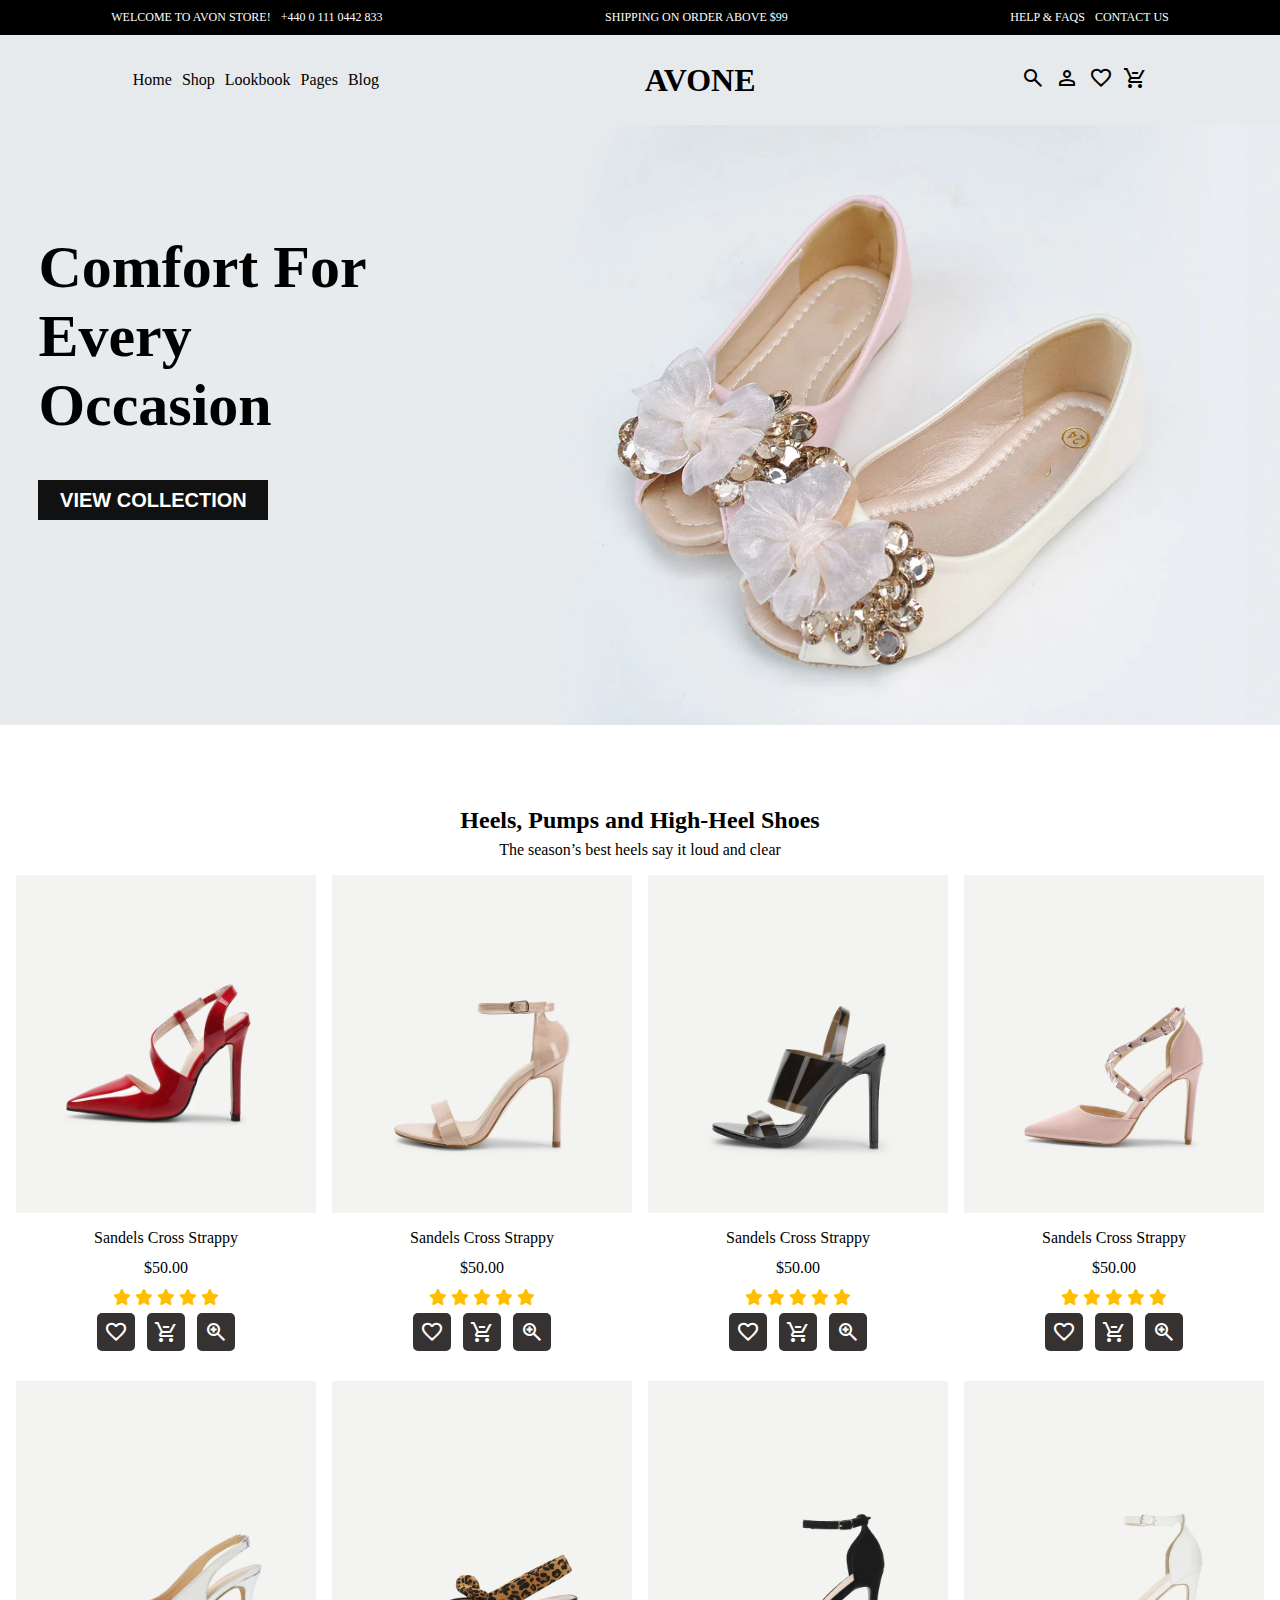
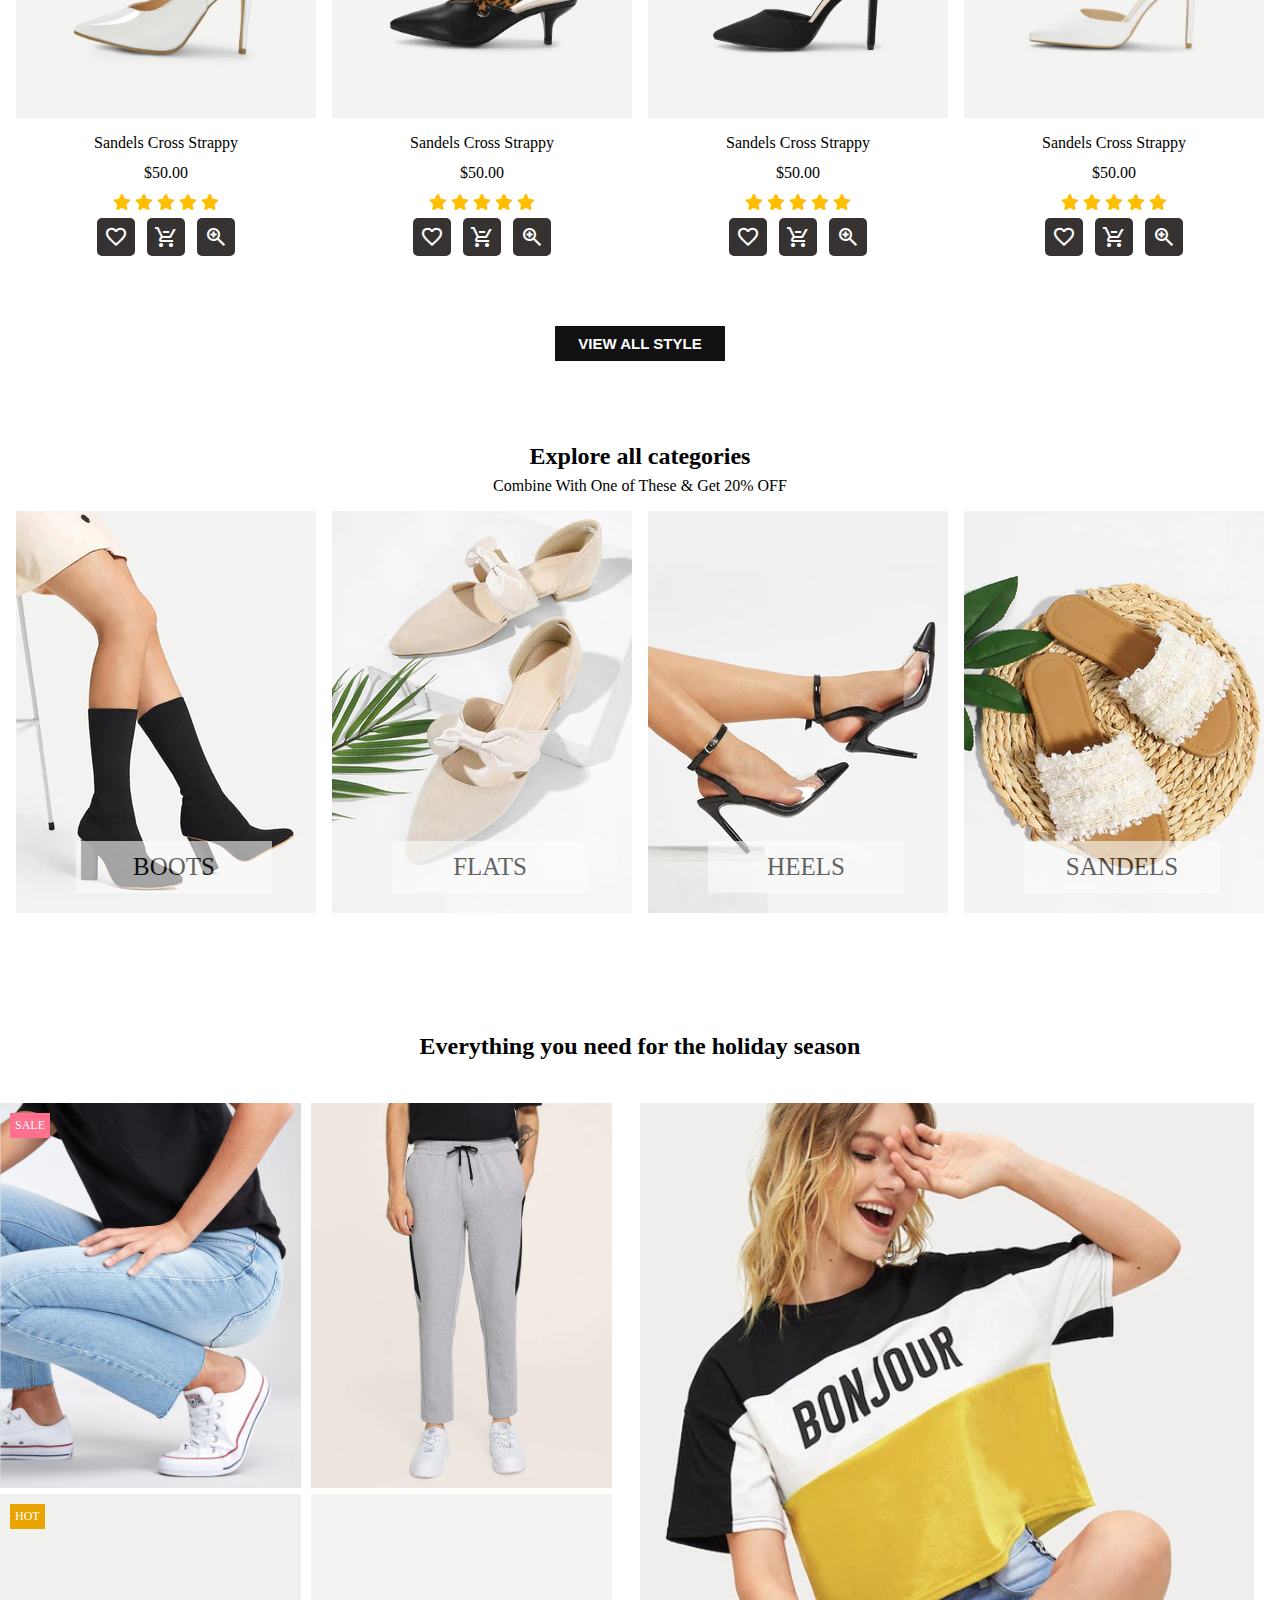
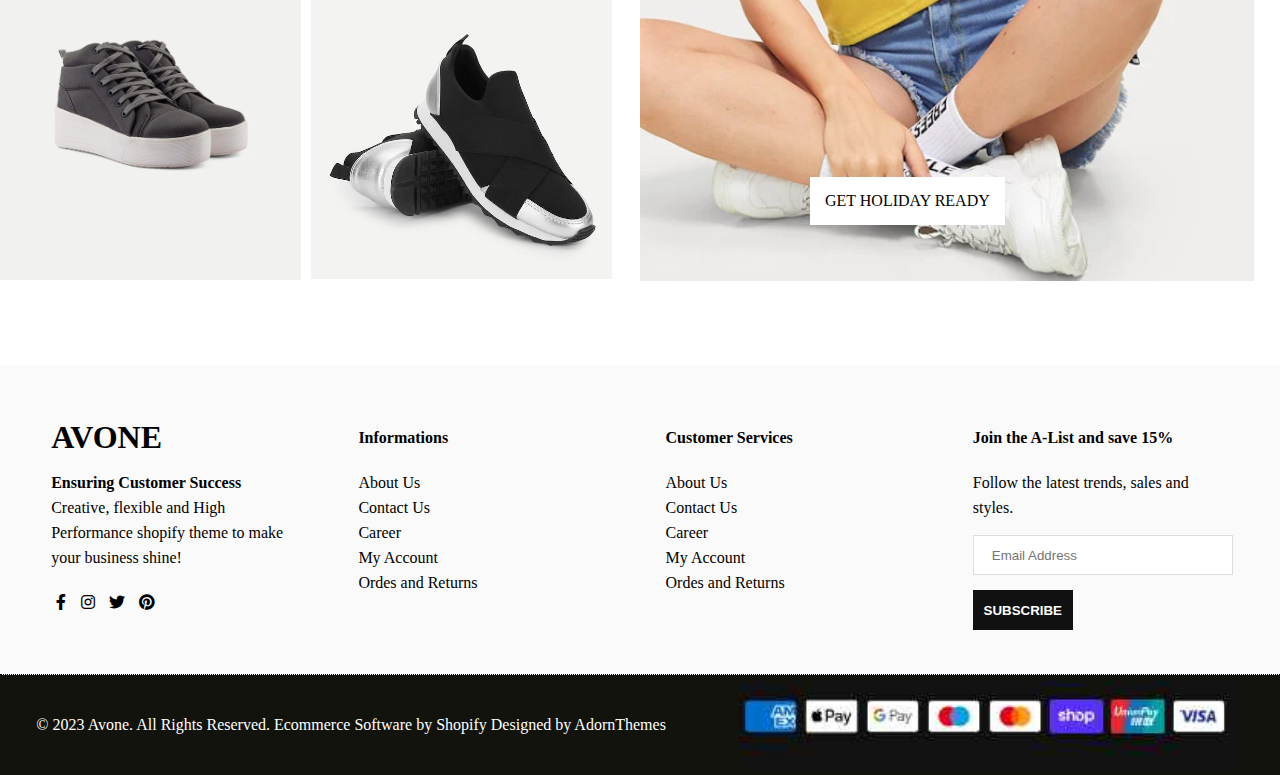
<file: index.html>
<!DOCTYPE html>
<html lang="en">

<head>
    <meta charset="UTF-8">
    <meta name="viewport" content="width=device-width, initial-scale=1.0">
    <title>Best Shopify</title>
    <link rel="stylesheet" href="index.css">
    <link rel="stylesheet"
        href="https://fonts.googleapis.com/css2?family=Material+Symbols+Outlined:opsz,wght,FILL,GRAD@20..48,100..700,0..1,-50..200" />
    <link rel="stylesheet" href="https://cdnjs.cloudflare.com/ajax/libs/font-awesome/6.0.0-beta3/css/all.min.css">
</head>

<body>
    <!-- *******************HEADER WRAPPER******************* -->
    <div class="headerwrapper text-color">
        <div class="d-flex">
            <span>
                WELCOME TO AVON STORE!
            </span>
            <span class="ml-10">+440 0 111 0442 833</span>
        </div>
        <p>
            SHIPPING ON ORDER ABOVE $99
        </p>
        <div class="d-flex">
            <span><a class="text-color" href="">HELP & FAQS</a></span>
            <span class="ml-10"><a class="text-color" href="">CONTACT US</a></span>
        </div>
    </div>
    <!-- *******************HEADER SECTION START******************* -->
    <div class="header">
        <ul class="d-flex">
            <li><a class="text-color-b" href="">Home</a></li>
            <li><a class="text-color-b ml-10" href="">Shop</a></li>
            <li><a class="text-color-b ml-10" href="">Lookbook</a></li>
            <li><a class="text-color-b ml-10" href="">Pages</a></li>
            <li><a class="text-color-b ml-10" href="">Blog</a></li>
        </ul>
        <h1>AVONE</h1>
        <ul class="d-flex">
            <li>
                <a class="text-color-b material-symbols-outlined" href="">search</a>
            </li>
            <li>
                <a class="text-color-b ml-10 material-symbols-outlined" href="">person</a>
            </li>
            <li>
                <a class="text-color-b ml-10 material-symbols-outlined" href="">favorite</a>
            </li>
            <li>
                <a class="text-color-b ml-10 material-symbols-outlined" href="">remove_shopping_cart</a>
            </li>
        </ul>
    </div>

    <!-- *******************FRONT BANNER******************* -->

    <div class="front-banner">
        <span class="side-bar">
            <a class="text-color-b" href="">Comfort For Every Occasion </a>
            <button class="viewcollection b-styling">VIEW COLLECTION</button>
        </span>
        <span style="min-width: 80%;"><img class="w-100-per" src="images/banner.webp"></span>
    </div>

    <!-- *******************SECTION1******************* -->

    <div class="s1-row d-flex">
        <div class="section-title">
            <h2>Heels, Pumps and High-Heel Shoes</h2>
            <p>The season’s best heels say it loud and clear</p>
        </div>
        <div class="itemsdiv mb-30 text-align">
            <img class="w-100-per" src="images/1_063ca344-4c7a-49a3-9175-2460debdbd89_670x.webp">
            <a class="text-color-b" href="">Sandels Cross Strappy</a>
            <p>$50.00</p>
            <ul>
                <li class="fa-solid fa-star rating-star-color"></li>
                <li class="fa-solid fa-star rating-star-color"></li>
                <li class="fa-solid fa-star rating-star-color"></li>
                <li class="fa-solid fa-star rating-star-color"></li>
                <li class="fa-solid fa-star rating-star-color"></li>
            </ul>
            <ul class="item-icons d-flex f-properties text-color">
                <li class="material-symbols-outlined i-b-styling m-lr">favorite</li>
                <li class="material-symbols-outlined i-b-styling m-lr">remove_shopping_cart</li>
                <li class="material-symbols-outlined i-b-styling m-lr">zoom_in</li>
            </ul>
        </div>
        <div class="itemsdiv mb-30 text-align">
            <img class="w-100-per" src="images/Two-Part-Ankle-Strap_e9f8c2e3-62d3-405e-8d15-cd3d1f54c00c_670x.webp">
            <a class="text-color-b" href="">Sandels Cross Strappy</a>
            <p>$50.00</p>
            <ul>
                <li class="fa-solid fa-star rating-star-color"></li>
                <li class="fa-solid fa-star rating-star-color"></li>
                <li class="fa-solid fa-star rating-star-color"></li>
                <li class="fa-solid fa-star rating-star-color"></li>
                <li class="fa-solid fa-star rating-star-color"></li>
            </ul>
            <ul class="item-icons d-flex f-properties text-color">
                <li class="material-symbols-outlined i-b-styling m-lr">favorite</li>
                <li class="material-symbols-outlined i-b-styling m-lr">remove_shopping_cart</li>
                <li class="material-symbols-outlined i-b-styling m-lr">zoom_in</li>
            </ul>
        </div>
        <div class="itemsdiv mb-30 text-align">
            <img class="w-100-per" src="images/Buckle-Strap-Slingback-Heels_670x.webp">
            <a class="text-color-b" href="">Sandels Cross Strappy</a>
            <p>$50.00</p>
            <ul>
                <li class="fa-solid fa-star rating-star-color"></li>
                <li class="fa-solid fa-star rating-star-color"></li>
                <li class="fa-solid fa-star rating-star-color"></li>
                <li class="fa-solid fa-star rating-star-color"></li>
                <li class="fa-solid fa-star rating-star-color"></li>
            </ul>
            <ul class="item-icons d-flex f-properties text-color">
                <li class="material-symbols-outlined i-b-styling m-lr">favorite</li>
                <li class="material-symbols-outlined i-b-styling m-lr">remove_shopping_cart</li>
                <li class="material-symbols-outlined i-b-styling m-lr">zoom_in</li>
            </ul>
        </div>
        <div class="itemsdiv mb-30 text-align">
            <img class="w-100-per" src="images/1_2c92a808-394d-4ab8-adfa-90463bcffdb9_1800x1800.webp">
            <a class="text-color-b" href="">Sandels Cross Strappy</a>
            <p>$50.00</p>
            <ul>
                <li class="fa-solid fa-star rating-star-color"></li>
                <li class="fa-solid fa-star rating-star-color"></li>
                <li class="fa-solid fa-star rating-star-color"></li>
                <li class="fa-solid fa-star rating-star-color"></li>
                <li class="fa-solid fa-star rating-star-color"></li>
            </ul>
            <ul class="item-icons d-flex f-properties text-color">
                <li class="material-symbols-outlined i-b-styling m-lr">favorite</li>
                <li class="material-symbols-outlined i-b-styling m-lr">remove_shopping_cart</li>
                <li class="material-symbols-outlined i-b-styling m-lr">zoom_in</li>
            </ul>
        </div>
        <div class="itemsdiv mb-30 text-align">
            <img class="w-100-per" src="images/Slingbacks-Stiletto-Heels_670x.webp">
            <a class="text-color-b" href="">Sandels Cross Strappy</a>
            <p>$50.00</p>
            <ul>
                <li class="fa-solid fa-star rating-star-color"></li>
                <li class="fa-solid fa-star rating-star-color"></li>
                <li class="fa-solid fa-star rating-star-color"></li>
                <li class="fa-solid fa-star rating-star-color"></li>
                <li class="fa-solid fa-star rating-star-color"></li>
            </ul>
            <ul class="item-icons d-flex f-properties text-color">
                <li class="material-symbols-outlined i-b-styling m-lr">favorite</li>
                <li class="material-symbols-outlined i-b-styling m-lr">remove_shopping_cart</li>
                <li class="material-symbols-outlined i-b-styling m-lr">zoom_in</li>
            </ul>
        </div>
        <div class="itemsdiv mb-30 text-align">
            <img class="w-100-per" src="images/Detail-Pointed-Toe-Kitten-Heels_1800x1800.webp">
            <a class="text-color-b" href="">Sandels Cross Strappy</a>
            <p>$50.00</p>
            <ul>
                <li class="fa-solid fa-star rating-star-color"></li>
                <li class="fa-solid fa-star rating-star-color"></li>
                <li class="fa-solid fa-star rating-star-color"></li>
                <li class="fa-solid fa-star rating-star-color"></li>
                <li class="fa-solid fa-star rating-star-color"></li>
            </ul>
            <ul class="item-icons d-flex f-properties text-color">
                <li class="material-symbols-outlined i-b-styling m-lr">favorite</li>
                <li class="material-symbols-outlined i-b-styling m-lr">remove_shopping_cart</li>
                <li class="material-symbols-outlined i-b-styling m-lr">zoom_in</li>
            </ul>
        </div>
        <div class="itemsdiv mb-30 text-align">
            <img class="w-100-per" src="images/Pointed-Toe-Ankle-Strap_1800x1800.webp">
            <a class="text-color-b" href="">Sandels Cross Strappy</a>
            <p>$50.00</p>
            <ul>
                <li class="fa-solid fa-star rating-star-color"></li>
                <li class="fa-solid fa-star rating-star-color"></li>
                <li class="fa-solid fa-star rating-star-color"></li>
                <li class="fa-solid fa-star rating-star-color"></li>
                <li class="fa-solid fa-star rating-star-color"></li>
            </ul>
            <ul class="item-icons d-flex f-properties text-color">
                <li class="material-symbols-outlined i-b-styling m-lr">favorite</li>
                <li class="material-symbols-outlined i-b-styling m-lr">remove_shopping_cart</li>
                <li class="material-symbols-outlined i-b-styling m-lr">zoom_in</li>
            </ul>
        </div>
        <div class="itemsdiv mb-30 text-align">
            <img class="w-100-per" src="images/Strap-Stiletto-Heels_670x.webp">
            <a class="text-color-b" href="">Sandels Cross Strappy</a>
            <p>$50.00</p>
            <ul>
                <li class="fa-solid fa-star rating-star-color"></li>
                <li class="fa-solid fa-star rating-star-color"></li>
                <li class="fa-solid fa-star rating-star-color"></li>
                <li class="fa-solid fa-star rating-star-color"></li>
                <li class="fa-solid fa-star rating-star-color"></li>
            </ul>
            <ul class="item-icons d-flex f-properties text-color">
                <li class="material-symbols-outlined i-b-styling m-lr">favorite</li>
                <li class="material-symbols-outlined i-b-styling m-lr">remove_shopping_cart</li>
                <li class="material-symbols-outlined i-b-styling m-lr">zoom_in</li>
            </ul>
        </div>
        <button class="b-styling more-button">
            <a class="text-color" href="">VIEW ALL STYLE</a>
        </button>
    </div>

    <!-- *******************SECTION2******************* -->

    <div class="s1-row d-flex">
        <div class="section-title">
            <h2>Explore all categories</h2>
            <p>Combine With One of These & Get 20% OFF</p>
        </div>
        <div class="itemsdiv mb-30 p-r">
            <img src="images/boots_300x.webp" alt="">
            <a class="text-color-b name" href="">BOOTS</a>
        </div>
        <div class="itemsdiv mb-30 p-r">
            <img src="images/flats_300x.webp" alt="">
            <a class="text-color-b name" href="">FLATS</a>
        </div>
        <div class="itemsdiv mb-30 p-r">
            <img src="images/heels_300x.webp" alt="">
            <a class="text-color-b name" href="">HEELS</a>
        </div>
        <div class="itemsdiv mb-30 p-r">
            <img src="images/sandels_300x.webp" alt="">
            <a class="text-color-b name" href="">SANDELS</a>
        </div>
    </div>

    <!-- *******************SECTION3******************* -->

    <div class="d-flex flex-wrap">
        <div class="section-title">
            <h2>Everything you need for the holiday season</h2>
        </div>
        <div class="w-50-per d-flex flex-wrap">
            <div class="sale-item p-r">
                <img class="w-100-per" src="images/3_12113919-0f0f-4b93-ad4f-a4b2449f19b5_670x.webp" alt="">
                <div class="sale text-color child">
                    SALE
                </div>
            </div>
            <div class="sale-item p-r">
                <img class="w-100-per" src="images/3_ede1edc4-38e6-434e-84b6-020ecf912b6a_670x.webp" alt="">
            </div>
            <div class="sale-item p-r">
                <img class="w-100-per" src="images/6_2a630ca4-3a8f-4c4c-a147-0b69669f63b9_670x.webp" alt="">
                <div class="hot text-color child">
                    HOT
                </div>
            </div>
            <div class="sale-item p-r">
                <img class="w-100-per" src="images/1_44fe3c8f-879b-4ea9-87f8-ef47d93870dd_1800x1800.webp" alt="">
            </div>
        </div>
        <div class="w-48-per p-r">
            <img class="w-100-per" src="images/demo3-masonry-block_8b501565-5290-4cac-93a6-0587429c9657_770x.webp"
                alt="">
            <div class="holiday-ready text-color-b">
                GET HOLIDAY READY
            </div>
        </div>
    </div>
    <!-- *******************FOOTER SECTION STARTING******************* -->
    <div class="footer-wrapper d-flex flex-wrap">
        <div class="footer-submain-div">
            <h1>AVONE</h1>
            <h4 class="m-t">Ensuring Customer Success</h4>
            <p>Creative, flexible and High Performance shopify theme to make your business shine!</p>
            <ul class="footer-list-items footer-icons m-t">
                <li class="fa-brands fa-facebook-f m-lr"><a class="text-color-b" href=""></a></li>
                <li class="fa-brands fa-instagram m-lr"><a class="text-color-b" href=""></a></li>
                <li class="fa-brands fa-twitter m-lr"><a class="text-color-b" href=""></a></li>
                <li class="fa-brands fa-pinterest m-lr"><a class="text-color-b" href=""></a></li>
            </ul>
        </div>
        <div class="footer-submain-div">
            <h4>Informations</h4>
            <ul class="footer-list-items d-flex ">
                <li><a class="text-color-b" href="">About Us</a></li>
                <li><a class="text-color-b" href="">Contact Us</a></li>
                <li><a class="text-color-b" href="">Career</a></li>
                <li><a class="text-color-b" href="">My Account</a></li>
                <li><a class="text-color-b" href="">Ordes and Returns</a></li>
            </ul>
        </div>
        <div class="footer-submain-div">
            <h4>Customer Services</h4>
            <ul class="footer-list-items d-flex ">
                <li><a class="text-color-b" href="">About Us</a></li>
                <li><a class="text-color-b" href="">Contact Us</a></li>
                <li><a class="text-color-b" href="">Career</a></li>
                <li><a class="text-color-b" href="">My Account</a></li>
                <li><a class="text-color-b" href="">Ordes and Returns</a></li>
            </ul>
        </div>
        <div class="footer-submain-div">
            <h4>Join the A-List and save 15%</h4>
            <p class="m-t">Follow the latest trends, sales and styles.</p>
            <input class="email-box" type="text" name="" placeholder="Email Address">
            <button class="subscribe b-styling">SUBSCRIBE</button>
        </div>
    </div>
    <div class="footer d-flex">
        <p class="text-color">© 2023 Avone. All Rights Reserved. Ecommerce Software by Shopify Designed by AdornThemes
        </p>
        <img class="payments" src="images/download.jpeg" alt="">
    </div>
</body>

</html>
</file>
<file: index.css>
* {
    margin: 0;
    padding: 0;
    box-sizing: border-box;
}

.headerwrapper {
    display: flex;
    width: 100%;
    background-color: #000000;
    align-items: center;
    justify-content: space-around;
    height: 35px;
    font-size: 12px;
}

a {
    text-decoration: none;
}

.ml-10 {
    margin-left: 10px;
}

.text-color {
    color: white;
}

.text-color-b {
    color: black;
}

.d-flex {
    display: flex;
}

.header {
    background-color: #e6eaed;
    display: flex;
    align-items: center;
    justify-content: space-around;
    width: 100%;
    height: 90px;
}

.b-styling {
    background-color: #111111;
    color: white;
    border: 0ch;
    font-weight: bold;
    margin-top: 40px;
}

.viewcollection {
    width: 230px;
    height: 40px;
    font-size: 20px;
}

.front-banner {
    width: 100%;
    height: 600px;
    border: #111111;
    position: relative;
}

.side-bar {
    width: 30%;
    position: absolute;
    top: 18%;
    left: 3%;
    font-size: 60px;
    font-weight: bold;
}

.section-title {
    text-align: center;
    width: 100%;
    height: 70px;
    margin-top: 80px;
}

.m-lr {
    margin: 0 2%;
}

.i-b-styling {
    background-color: #363232;
    border: none;
    padding: 7px;
    border-radius: 5px;
}

.f-properties {
    justify-content: center;
}

.rating-star-color {
    color: #ffbe00;
}

.text-align {
    text-align: center;
}

.s1-row {
    justify-content: space-evenly;
    line-height: 30px;
    flex-wrap: wrap;
}

.mt {
    margin-top: 70px;
}

.mb-30{
    margin-bottom: 30px;
}

.more-button {
    width: 170px;
    height: 35px;
    font-size: 15px;
}

.p-r{
    position: relative;
}

.name {
    position: absolute;
    bottom: 30px;
    left: 20%;
    background-color: #fcfdfc;
    opacity: 0.6;
    width: 196px;
    height: 52px;
    display: flex;
    align-items: center;
    justify-content: center;
    font-size: 25px;
}

.itemsdiv.mb-30 {
    width: 300px;
}

.sale-item {
    margin-right:10px;
    width: 47%;
}

.sale {
    background-color: #ff708e;
}

.flex-wrap{
    flex-wrap: wrap;
}

.w-48-per{
    width: 48%;
}

.w-100-per{
    width: 100%;
}

.child {
    position: absolute;
    top: 10px;
    left: 10px;
    font-size: 12px;
    padding: 5px;
}

.hot {
    background-color: #e9a400;
}

.w-50-per{
    width: 50%;
}

.holiday-ready {
    background-color: white;
    color: #000000;
    position: absolute;
    bottom: 60px;
    left: 170px;
    padding: 15px;
}

.footer-wrapper {
    justify-content: space-evenly;
    width: 100%;
    height: 310px;
    margin-top: 80px;
    background-color: #fafafa;
    border-bottom: 1px dotted black;
}

.footer-submain-div {
    width: 20%;
    padding-top: 60px;
    line-height: 25px;
}

ul{
    list-style: none;
}
.m-t {
    margin-top: 20px;
}

.footer-list-items {
    margin-top: 20px;
    flex-direction: column;
}

.email-box {
    width: 260px;
    height: 40px;
    background-color: white;
    border: 1px solid #ddd;
    padding-left: 18px;
    margin-top: 15px;
}

.subscribe {
    width: 100px;
    height: 40px;
    padding: 5px;
    margin-top: 15px;
}

.footer {
    justify-content: space-around;
    align-items: center;
    width: 100%;
    height: 100px;
    background-color: #12130d;
}

.payments {
    width: 505px;
    text-align: right;
}
</file>
